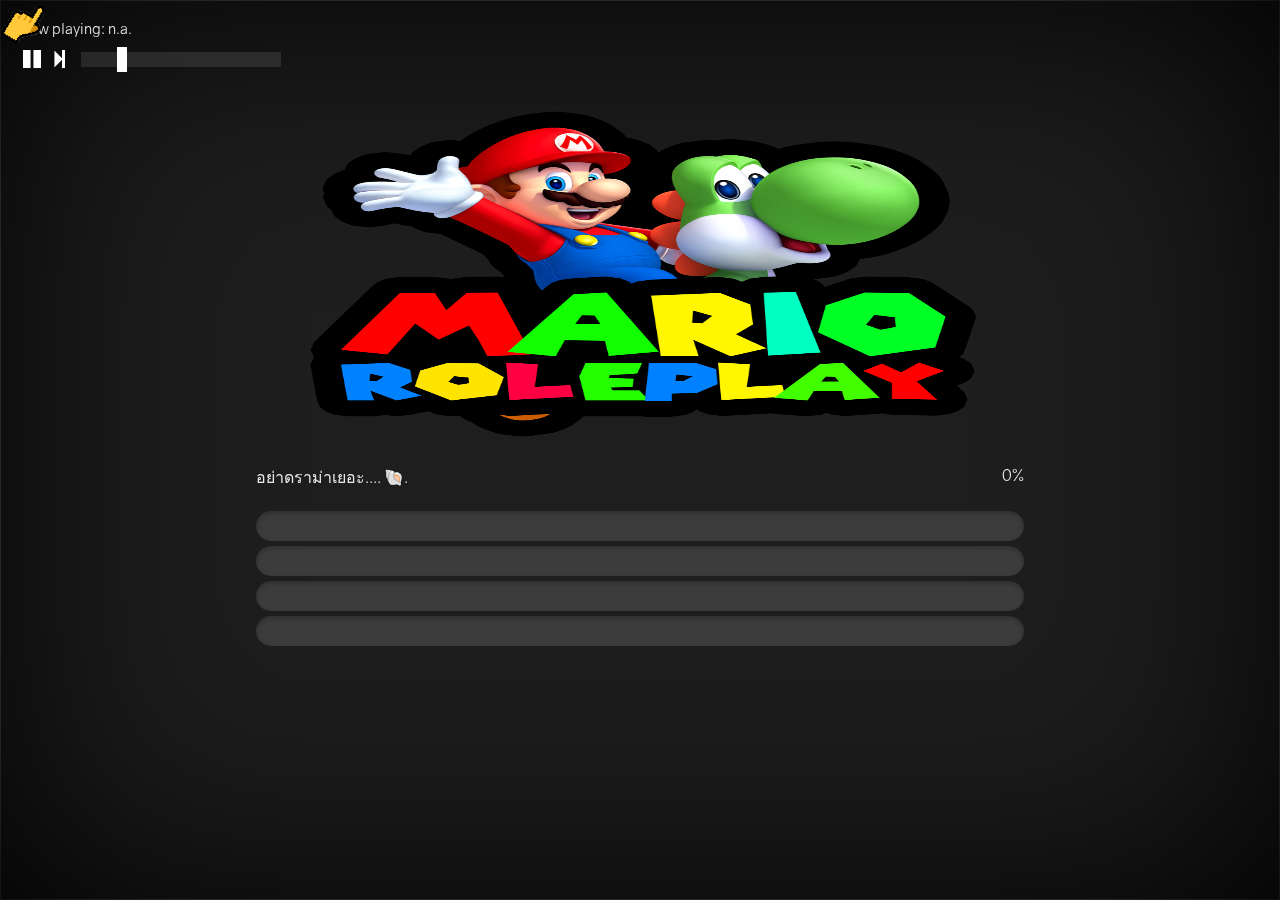
<file: cfx-server-data-master/resources/Loadscreen/index.html>
<html>
    
    <head>    
        <meta charset="utf-8"/>
        <link type ="text/css" rel ="stylesheet" href ="css/icomoon.css"/>        
        <link type ="text/css" rel ="stylesheet" href ="css/index.css"/>
        <link type ="text/css" rel ="stylesheet" href ="css/colors.css"/>
    </head>

    <body>
        <img id="background"/>
        <img id="background2"/>

        <img id="cursor"/>

        <div id="music-info">
            <p id="now-playing">Now playing: n.a.</p>
            <div id="play-button" class="icon-button icon-pause2" onclick="OnPlayClick()"></div>
            <div id="skip-button" class="icon-button icon-next2" onclick="OnSkipClick()"></div>
            <input type="range" min="1" max="100" id="volumeSlider">
        </div>
        
        <img id="logo"/>

        <div class="content-container">
            <span>
                <p id="message" class="loading-text">Hold on, crushing snails.... &#x1f40c; &#x1f528;</p>
                <p class="loading-text stick-to-right"><span id="progress-bar-value">0</span>%</p>
            </span>
        </div>
          
        <div class="content-container">
            <progress id="pb0" class="hide" min="0" max="100" value="0"></progress>
            <progress id="pb1" class="hide" min="0" max="100" value="0"></progress>
            <progress id="pb2" class="hide" min="0" max="100" value="0"></progress>
            <progress id="pb3" class="hide" min="0" max="100" value="0"></progress>
            <progress id="pb4" class="hide" min="0" max="100" value="0"></progress>          
        </div> 

        <ul id="log"></ul>    

        <div id="player"></div>
    </body>

    <script src="js/synn.js"></script>    
    <script src="js/config.js"></script>
    <script src="js/logger.js"></script>    
    <script src="js/progressbar-main.js"></script>
    <script src="js/progressbar-handler.js"></script>
    <script src="js/progressbar-renderer.js"></script>
    <script src="js/music-handler.js"></script>
    <script src="js/music-controls.js"></script>
    <script src="js/background-handler.js"></script>
</html>
</file>
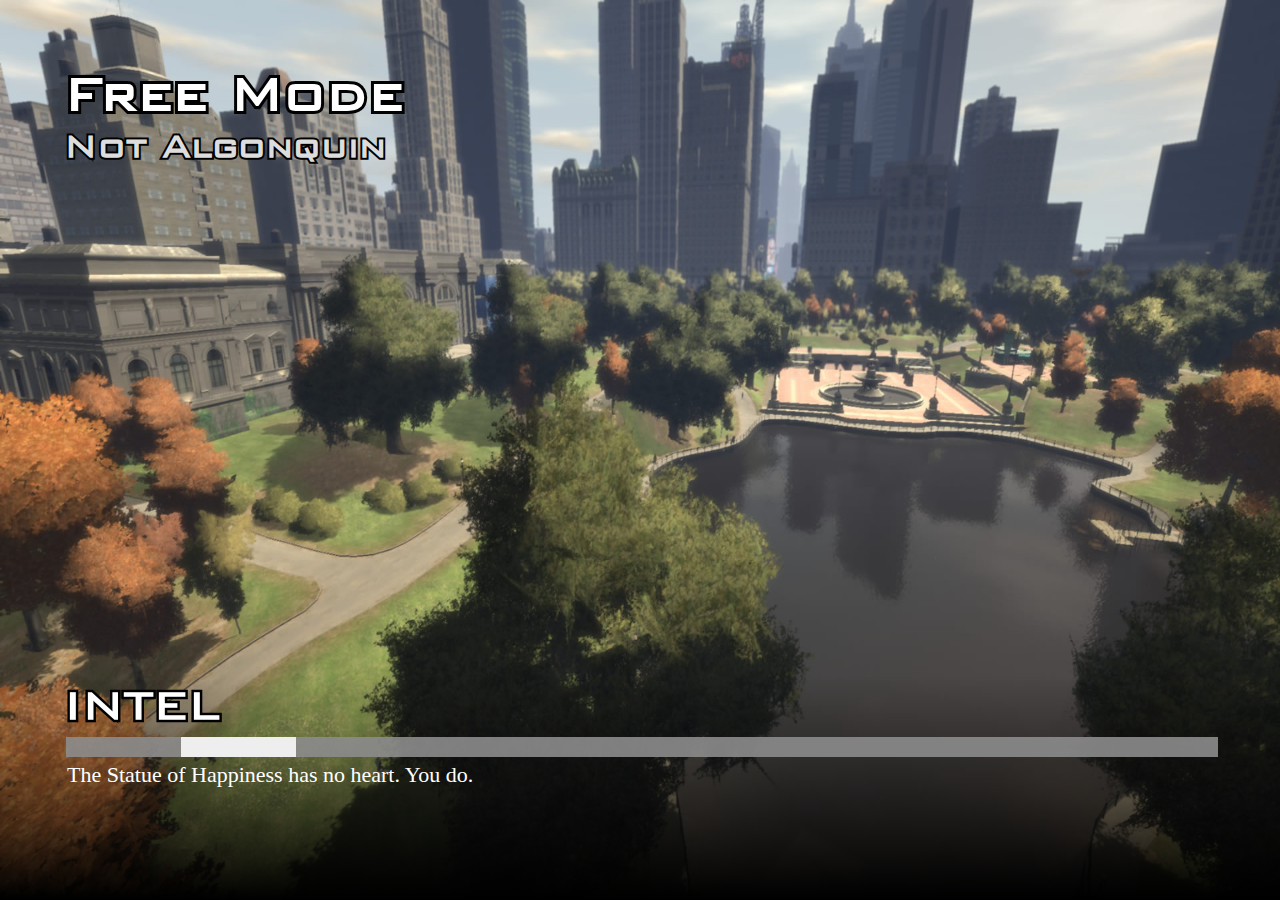
<file: cfx-server-data-master/resources/[test]/keks/index.html>
<html>
    <head>
        <link href="keks.css" rel="stylesheet" type="text/css" />
    </head>
    <body>
        <div class="backdrop">
            <div class="top">
                <h1 title="Free Mode">Free Mode</h1>
                <h2 title="Not Algonquin">Not Algonquin</h2>
            </div>

            <div class="letni">
                <h2 title="INTEL">Intel</h2>
                <h3></h3>
                <div class="loadbar"><div class="thingy"></div></div>
                <p>The Statue of Happiness has no heart. You do.</p>
            </div>
            <div class="bottom">
                <div id="gradient">
                </div>
            </div>
        </div>

<script type="text/javascript">
// this will actually restart the loading bar a lot, making multiple loading bars is an exercise to the reader... for now.
// for a set of possible events, see https://github.com/citizenfx/fivem/blob/master/code/components/loading-screens-five/src/LoadingScreens.cpp
var count = 0;
var thisCount = 0;

const emoji = {
    INIT_BEFORE_MAP_LOADED: [ '🍉' ],
    INIT_AFTER_MAP_LOADED: [ '🍋', '🍊' ],
    INIT_SESSION: [ '🍐', '🍅', '🍆' ],
};

const handlers = {
    startInitFunctionOrder(data)
    {
        count = data.count;

        document.querySelector('.letni h3').innerHTML += emoji[data.type][data.order - 1] || '';
    },

    initFunctionInvoking(data)
    {
        document.querySelector('.thingy').style.left = '0%';
        document.querySelector('.thingy').style.width = ((data.idx / count) * 100) + '%';
    },

    startDataFileEntries(data)
    {
        count = data.count;

        document.querySelector('.letni h3').innerHTML += "\u{1f358}";
    },

    performMapLoadFunction(data)
    {
        ++thisCount;

        document.querySelector('.thingy').style.left = '0%';
        document.querySelector('.thingy').style.width = ((thisCount / count) * 100) + '%';
    },

    onLogLine(data)
    {
        document.querySelector('.letni p').innerHTML = data.message + "..!";
    }
};

window.addEventListener('message', function(e)
{
    (handlers[e.data.eventName] || function() {})(e.data);
});
</script>
    </body>
</html>
</file>
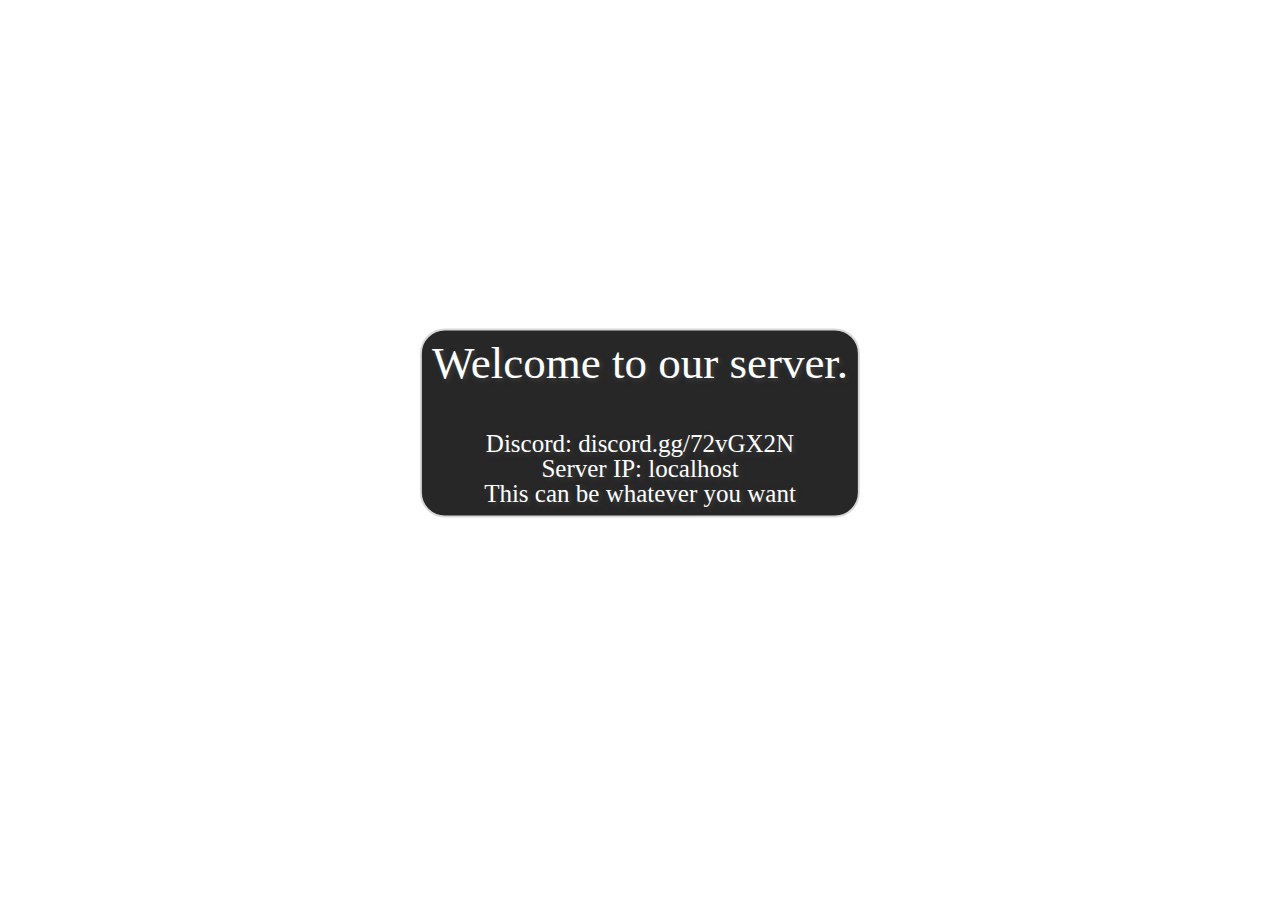
<file: cfx-server-data-master/resources/racc/html/index.html>
<html>
	<head>
		<link rel="stylesheet" href="reset.css" type="text/css">
		<link rel="stylesheet" href="style.css" type="text/css">
		<script src="nui://game/ui/jquery.js" type="text/javascript"></script>
		<script src="./listener.js" type="text/javascript"></script>
	</head>
	<body>
		<div id="container">

				<h2>Welcome to our server.</h2>
				<br>
				<div class="small">
					<p>Discord: <b>discord.gg/72vGX2N</b></p>
					<p>Server IP: <b>localhost</b></p>
					<p>This can be whatever you want</p>
				</div>
		</div>
	</body>
</html>
</file>
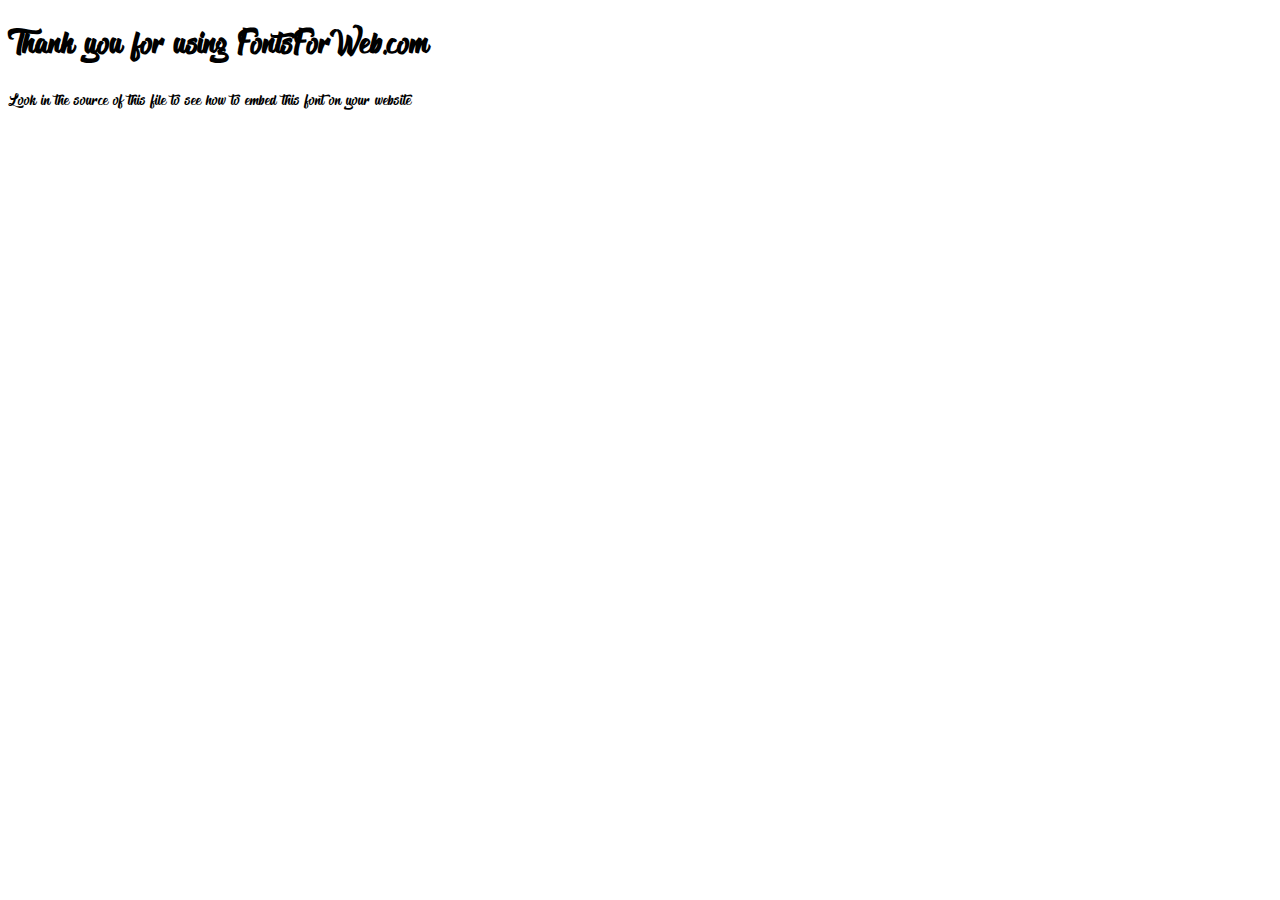
<file: cfx-server-data-master/resources/baccarat1/ui/CSS/TheBlacklist/index.html>
<!DOCTYPE html>
<html class="no-js">
    <head>
        <meta charset="utf-8">
        <meta http-equiv="X-UA-Compatible" content="IE=edge">
        <title> web font from FontsForWeb.com</title>
        <meta name="description" content="">
        <meta name="viewport" content="width=device-width, initial-scale=1">
        <link rel="stylesheet" href="font.css">
        <style type="text/css">
		/* when @font-face is defined(it is in font.css) you can add the font to any rule by using font-family */
		h1 {
			font-family: 'TheBlacklist';
		}
		</style>
    </head>
    <body>
    	<h1>Thank you for using FontsForWeb.com</h1>
        <p class="fontsforweb_fontid_79299">Look in the source of this file to see how to embed this font on your website</p>
    </body>
</html>
</file>
<file: cfx-server-data-master/resources/Loadscreen/css/icomoon.css>
@font-face 
{
    font-family: icomoon;
    src: url(../fonts/icomoon.ttf);
}

[class^="icon-"], [class*=" icon-"] {
  /* use !important to prevent issues with browser extensions that change fonts */
  font-family: 'icomoon' !important;
  speak: none;
  font-style: normal;
  font-weight: normal;
  font-variant: normal;
  text-transform: none;
  line-height: 1;

  /* Better Font Rendering =========== */
  -webkit-font-smoothing: antialiased;
  -moz-osx-font-smoothing: grayscale;
}

.icon-discord:before {
  content: "\e900";
  color: #7289da;
}
.icon-play3:before {
  content: "\ea1c";
}
.icon-pause2:before {
  content: "\ea1d";
}
.icon-next2:before {
  content: "\ea24";
}
.icon-volume-high:before {
  content: "\ea26";
}
.icon-facebook2:before {
  content: "\ea91";
}
.icon-twitter:before {
  content: "\ea96";
}
.icon-twitch:before {
  content: "\ea9f";
}
</file>
<file: cfx-server-data-master/resources/Loadscreen/css/index.css>
@font-face 
{
    font-family: gravity;
    src: url(../fonts/gravity.otf);
}

@keyframes slideright {
    0%   {margin-left:0px}
    100% {margin-left:110% }
}
@keyframes zoomin {
    0% {width:100%;height: 100%; opacity: 0.3}
    50% {width: 300%;height: 300%;opacity: 0}
    100% {width:100%;height: 100%;opacity:0.3}
}

body
{
    overflow: hidden;
    background-color: rgb(30,30,30);
    box-shadow: 0 0 500px rgba(0,1,1,1) inset;
    background-color: rgb(30,30,30);
    margin: 0;
}

#background
{
    position: fixed;
    width: 100%;
    height: 100%;
    top: 50%;
    left: 50%;
    -o-transform: translate(-50%, -50%);
    -ms-transform: translate(-50%, -50%);
    -moz-transform: translate(-50%, -50%);
    -webkit-transform: translate(-50%, -50%);
    transform: translate(-50%, -50%);
    z-index: -1;
    opacity: 0.3;
    transition: opacity 1s; 
}
#background2 {
    opacity:0;
    position: fixed;
    width: 100%;
    height: 100%;
    top: 50%;
    left: 50%;
    -o-transform: translate(-50%, -50%);
    -ms-transform: translate(-50%, -50%);
    -moz-transform: translate(-50%, -50%);
    -webkit-transform: translate(-50%, -50%);
    transform: translate(-50%, -50%);
    z-index: -1;
    opacity:0;
    transition: opacity 1s; 
}
.slideright {
    animation-name: slideright;
    animation-duration: 3.2s;
}

.zoomin
{
    
    animation-name: zoomin;
    animation-duration: 4.2s;
    justify-content: center;
    

}

*
{
    font-family: gravity;
    color: rgb(230,230,230);  

    animation-name: hammer;
    animation-duration: 10s;
}

#logo
{
    max-width: 1365;
    max-height: 711;

    display: block;
    margin: auto;
}

.content-container
{
    display: block;
    margin: auto;

    width: 60%;
}

/*
    Progressbar styling.
*/
progress
{
    margin-top: 5px;
}

progress[value] 
{
   -webkit-appearance: none;
   appearance: none;

   width: 100%;
   height: 30px;
}

progress[value]::-webkit-progress-bar
{
  background-color: rgb(60,60,60);
  border-radius: 20px;
  box-shadow: 0 2px 5px rgba(0, 0, 0, 0.25) inset;
}

progress::-webkit-progress-value
{
    animation-name: example;
    animation-duration: 10s;
    animation-play-state: running;
    border-radius: 20px;
    background-size: 60px 30px, 100% 100%, 100% 100%;
}

.pbCollapse
{
    width: 24.63% !important

}

/*
    General purpose classes.
*/
.stick-to-right
{
    float:right;
}

.hide 
{
    display: none;
}

.loading-text
{
    display: inline-block;
}

/*
    Messages styling + fade in and fadeout animations
*/
#message 
{
    opacity:1;
    transition: opacity 0.3s; 
}

/*
    Music player styling.
*/
#music-info
{
    padding:20px;
}

#player
{
    display: none;
}

#now-playing
{
    font-size: 0.9em;
    margin: 0;
    padding: 0;
}

.icon-button
{
    color:white;
    font-size: 24px;
    display: inline-block;
    padding-top: 10px;

}

#volumeSlider
{
    width: 200px;
    height: 15px;
    -webkit-appearance: none;
    background: rgba(255,255,255,0.1);
    outline: none;
    position: absolute;
    margin-top: 15px;
    margin-left: 10px
}

#volumeSlider::-webkit-slider-thumb 
{
    -webkit-appearance: none;
    width: 10px;
    height: 25px;
    background: white;
}

#cursor
{
    position: absolute;
    z-index: 1;
    pointer-events: none;
}

#log
{
    list-style-type: none;
    font-size: 0.66em;
    margin: 0;
    padding-right: 10px;
    padding-bottom: 10px;
    position:fixed;
    right:0;
    bottom:0;
}

#log > li
{
    color: red;
}
</file>
<file: cfx-server-data-master/resources/Loadscreen/css/colors.css>
/* Color for single progressbar. */
#pb0::-webkit-progress-value
{
    background: rgb(233, 198, 70);
}

/* Color for multiple progressbars, #1 */
#pb1::-webkit-progress-value
{
    background-color: rgb(255, 102, 102);
}

/* Color for multiple progressbars, #2 */
#pb2::-webkit-progress-value
{
    background-color: rgb(102, 194, 255);
}

/* Color for multiple progressbars, #3 */
#pb3::-webkit-progress-value
{
    background-color: rgb(133, 224, 133);
}

/* Color for multiple progressbars, #4 */
#pb4::-webkit-progress-value
{
    background-color: rgb(102, 102, 255);
}

/* Color for multiple progressbars, #5 */
#pb5::-webkit-progress-value
{
    background-color: rgb(255, 239, 177);
}
</file>
<file: cfx-server-data-master/resources/[test]/keks/keks.css>
body
{
    margin: 0px;
    padding: 0px;
}

.backdrop
{
    position: relative;
    top: 0px;
    left: 0px;
    width: 100%;
    height: 100%;

    background-image: url(loadscreen.jpg);
    background-size: 100% 100%;
}

.bottom
{
    position: absolute;
    bottom: 0px;
    width: 100%;
    height: 100%;
}

#gradient
{
    position: absolute;
    bottom: 0px;
    width: 100%;

    height: 25%;

    background: linear-gradient(to bottom, rgba(0, 0, 0, 0) 0%, rgba(0, 0, 0, 1) 100%);
}

@font-face {
    font-family: 'BankGothic';
    src: url('bankgothic.ttf') format('truetype');
    font-weight: normal;
    font-style: normal;
}

h1, h2 {
  position: relative;
  background: transparent;
  z-index: 0;
}
/* add a single stroke */
h1:before, h2:before {
  content: attr(title);
  position: absolute;
  -webkit-text-stroke: 0.1em #000;
  left: 0;
  z-index: -1;
}


.letni
{
    position: absolute;
    left: 5%;
    right: 5%;
    bottom: 10%;

    z-index: 5;

    color: #fff;

    font-family: "Segoe UI";
}

.letni p
{
    font-size: 22px;

    margin-left: 3px;

    margin-top: 0px;
}

.letni h2, .letni h3
{
    font-family: BankGothic;

    text-transform: uppercase;

    font-size: 50px;

    margin: 0px;

    display: inline-block;
}

.top
{
    color: #fff;

    position: absolute;
    top: 7%;
    left: 5%;
    right: 5%;
}

.top h1
{
    font-family: BankGothic;
    font-size: 60px;

    margin: 0px;
}

.top h2
{
    font-family: BankGothic;
    font-size: 40px;

    margin: 0px;

    color: #ddd;
}

.loadbar
{
    width: 100%;
    background-color: rgba(140, 140, 140, .9);
    height: 20px;

    margin-left: 2px;
    margin-right: 3px;

    margin-top: 5px;
    margin-bottom: 5px;

    overflow: hidden;

    position: relative;

    display: block;
}

.thingy
{
    width: 10%;
    background-color: #eee;
    height: 20px;

    position: absolute;
    left: 10%;
}
</file>
<file: cfx-server-data-master/resources/racc/html/style.css>
/* This applies to all elements (bad practice) */
* {
	color: #fff;
	font-family: Arial, Helvetica, sans-serif;
}

/* This css centers at the middle of the screen */
#container {
	padding: 10px;
	text-shadow: 2px 2px 5px #424242;
    position: absolute;
    color: rgb(241, 235, 235);
    top: 47%;
    left: 50%;
    transform: translate(-50%,-50%);
    font-size: 45px;
	text-align: center;
	background-color: #272727;
	border-radius: 25px;
	border: 2px solid #dad9d9 ;
}

.small {
	font-size: 25px;
}
</file>
<file: cfx-server-data-master/resources/baccarat1/ui/CSS/TheBlacklist/font.css>
@font-face {
	font-family: 'TheBlacklist';
	src: url('TheBlacklist.eot');
	src: local('TheBlacklist'), url('TheBlacklist.woff') format('woff'), url('TheBlacklist.ttf') format('truetype');
}
/* use this class to attach this font to any element i.e. <p class="fontsforweb_fontid_79299">Text with this font applied</p> */
.fontsforweb_fontid_79299 {
	font-family: 'TheBlacklist' !important;
}

/* Font downloaded from FontsForWeb.com */
</file>
